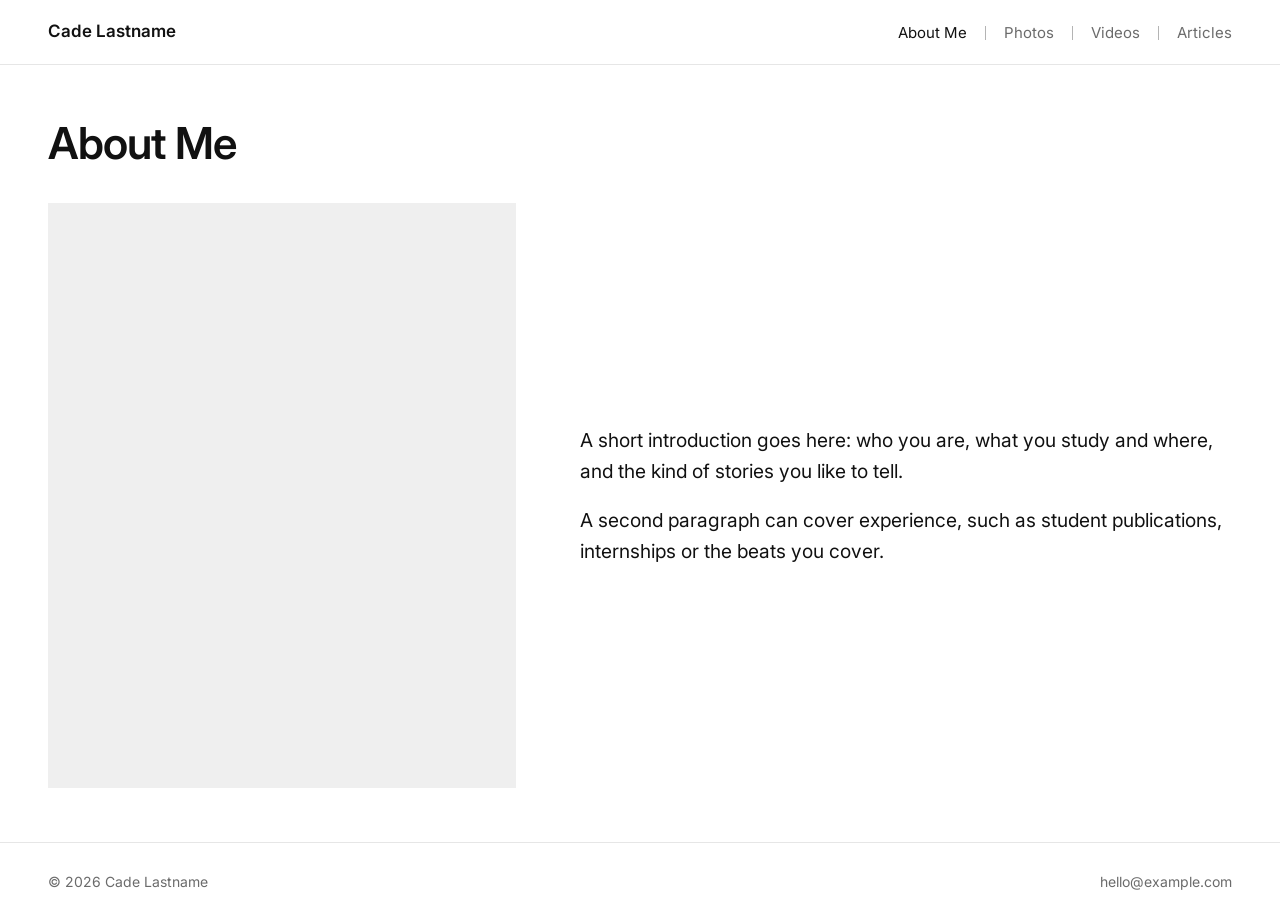
<file: CadePortfolio/index.html>
<!doctype html>
<html lang="en">
<head>
<meta charset="utf-8">
<meta name="viewport" content="width=device-width, initial-scale=1">
<title>Cade Lastname</title>
<meta name="description" content="Photos, videos and articles by Cade Lastname.">
<link rel="canonical" href="https://www.example.com/">
<meta property="og:type" content="website">
<meta property="og:title" content="Cade Lastname">
<meta property="og:description" content="Photos, videos and articles by Cade Lastname.">
<meta property="og:url" content="https://www.example.com/">
<meta property="og:image" content="https://www.example.com/assets/images/og-image.jpg">
<meta name="twitter:card" content="summary_large_image">
<link rel="icon" href="assets/images/favicon.svg" type="image/svg+xml">
<link rel="preconnect" href="https://fonts.googleapis.com">
<link rel="preconnect" href="https://fonts.gstatic.com" crossorigin>
<link href="https://fonts.googleapis.com/css2?family=Inter:wght@400;500;600&amp;display=swap" rel="stylesheet">
<link rel="stylesheet" href="css/styles.css?v=24">
<script type="application/ld+json">{
  "@context": "https://schema.org",
  "@type": "Person",
  "name": "Cade Lastname",
  "url": "https://www.example.com/"
}</script>
<script src="js/main.js?v=24" defer></script>
</head>
<body>
<a class="skip-link" href="#main">Skip to content</a>

<header class="site-header">
  <div class="container header-inner">
    <a class="site-name" href="index.html">Cade Lastname</a>
    <nav aria-label="Main">
      <ul class="nav">
        <li><a href="index.html" aria-current="page">About Me</a></li>
        <li><a href="photos.html">Photos</a></li>
        <li><a href="videos.html">Videos</a></li>
        <li><a href="articles.html">Articles</a></li>
      </ul>
    </nav>
  </div>
</header>

<main id="main">

  <!--
    ABOUT
    To add the portrait, replace <div class="placeholder"></div> with:
      <img src="assets/images/portrait.jpg" alt="Cade Lastname">
  -->
  <section class="page page--about" aria-labelledby="about-title">
    <div class="container">
      <h1 class="page-title" id="about-title">About Me</h1>
      <div class="about">
        <div class="about-photo"><div class="placeholder"></div></div>
        <div class="about-text">
          <p>A short introduction goes here: who you are, what you study and where, and the kind of stories you like to tell.</p>
          <p>A second paragraph can cover experience, such as student publications, internships or the beats you cover.</p>
        </div>
      </div>
    </div>
  </section>

</main>

<footer class="site-footer">
  <div class="container footer-inner">
    <span>&copy; <span class="current-year">2026</span> Cade Lastname</span>
    <a href="mailto:hello@example.com">hello@example.com</a>
  </div>
</footer>
</body>
</html>
</file>
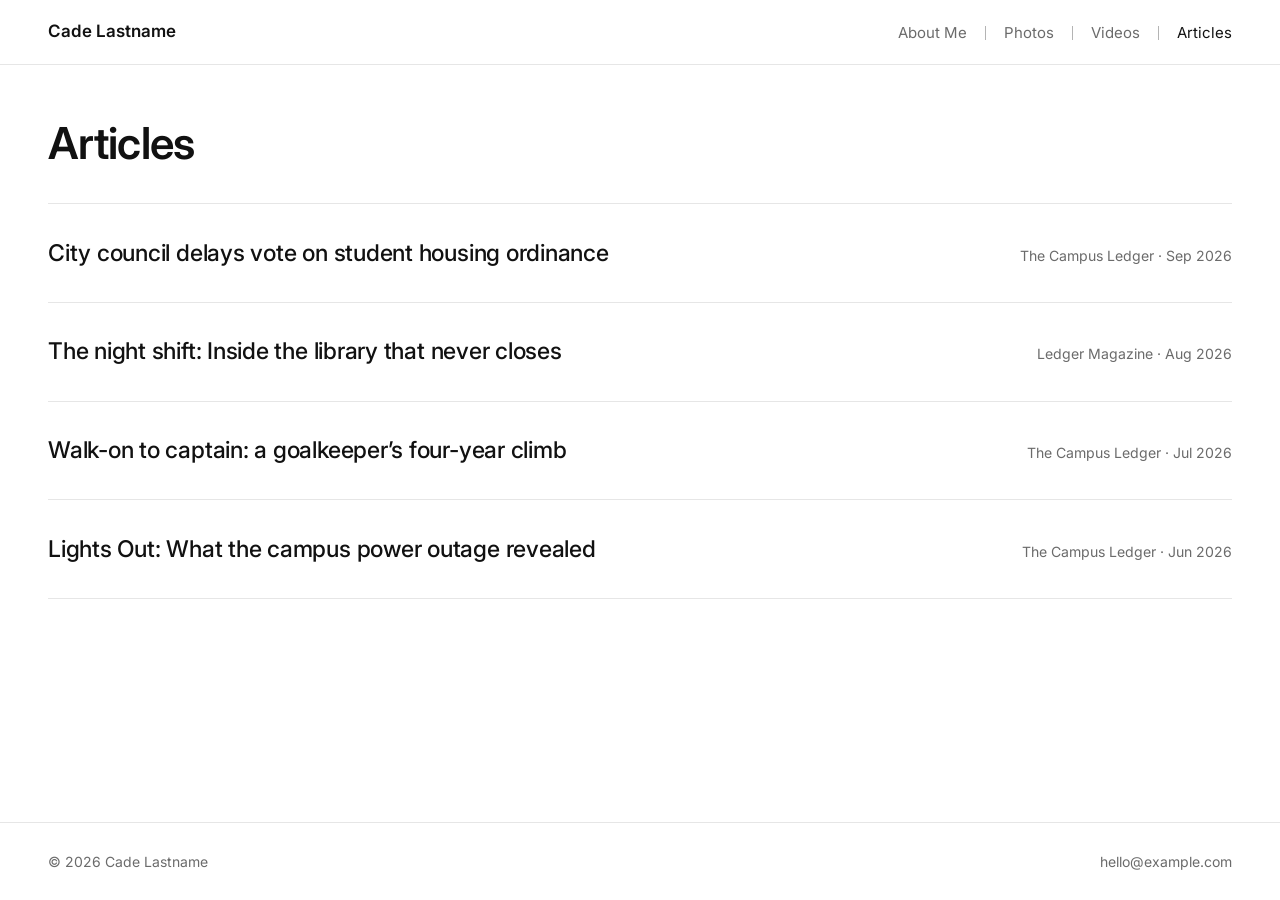
<file: CadePortfolio/articles.html>
<!doctype html>
<html lang="en">
<head>
<meta charset="utf-8">
<meta name="viewport" content="width=device-width, initial-scale=1">
<title>Articles | Cade Lastname</title>
<meta name="description" content="Photos, videos and articles by Cade Lastname.">
<link rel="canonical" href="https://www.example.com/articles.html">
<meta property="og:type" content="website">
<meta property="og:title" content="Articles | Cade Lastname">
<meta property="og:description" content="Photos, videos and articles by Cade Lastname.">
<meta property="og:url" content="https://www.example.com/articles.html">
<meta property="og:image" content="https://www.example.com/assets/images/og-image.jpg">
<meta name="twitter:card" content="summary_large_image">
<link rel="icon" href="assets/images/favicon.svg" type="image/svg+xml">
<link rel="preconnect" href="https://fonts.googleapis.com">
<link rel="preconnect" href="https://fonts.gstatic.com" crossorigin>
<link href="https://fonts.googleapis.com/css2?family=Inter:wght@400;500;600&amp;display=swap" rel="stylesheet">
<link rel="stylesheet" href="css/styles.css?v=24">
<script src="js/main.js?v=24" defer></script>
</head>
<body>
<a class="skip-link" href="#main">Skip to content</a>

<header class="site-header">
  <div class="container header-inner">
    <a class="site-name" href="index.html">Cade Lastname</a>
    <nav aria-label="Main">
      <ul class="nav">
        <li><a href="index.html">About Me</a></li>
        <li><a href="photos.html">Photos</a></li>
        <li><a href="videos.html">Videos</a></li>
        <li><a href="articles.html" aria-current="page">Articles</a></li>
      </ul>
    </nav>
  </div>
</header>

<main id="main">

  <!--
    ARTICLES
    Set each href to the published article's URL.
  -->
  <section class="page page--articles" aria-labelledby="articles-title">
    <div class="container">
      <h1 class="page-title" id="articles-title">Articles</h1>
      <ul class="article-list">
        <li><a href="#" target="_blank" rel="noopener"><span class="article-title">City council delays vote on student housing ordinance</span><span class="article-meta">The Campus Ledger &middot; Sep 2026</span></a></li>
        <li><a href="#" target="_blank" rel="noopener"><span class="article-title">The night shift: Inside the library that never closes</span><span class="article-meta">Ledger Magazine &middot; Aug 2026</span></a></li>
        <li><a href="#" target="_blank" rel="noopener"><span class="article-title">Walk-on to captain: a goalkeeper&rsquo;s four-year climb</span><span class="article-meta">The Campus Ledger &middot; Jul 2026</span></a></li>
        <li><a href="#" target="_blank" rel="noopener"><span class="article-title">Lights Out: What the campus power outage revealed</span><span class="article-meta">The Campus Ledger &middot; Jun 2026</span></a></li>
      </ul>
    </div>
  </section>

</main>

<footer class="site-footer">
  <div class="container footer-inner">
    <span>&copy; <span class="current-year">2026</span> Cade Lastname</span>
    <a href="mailto:hello@example.com">hello@example.com</a>
  </div>
</footer>
</body>
</html>
</file>
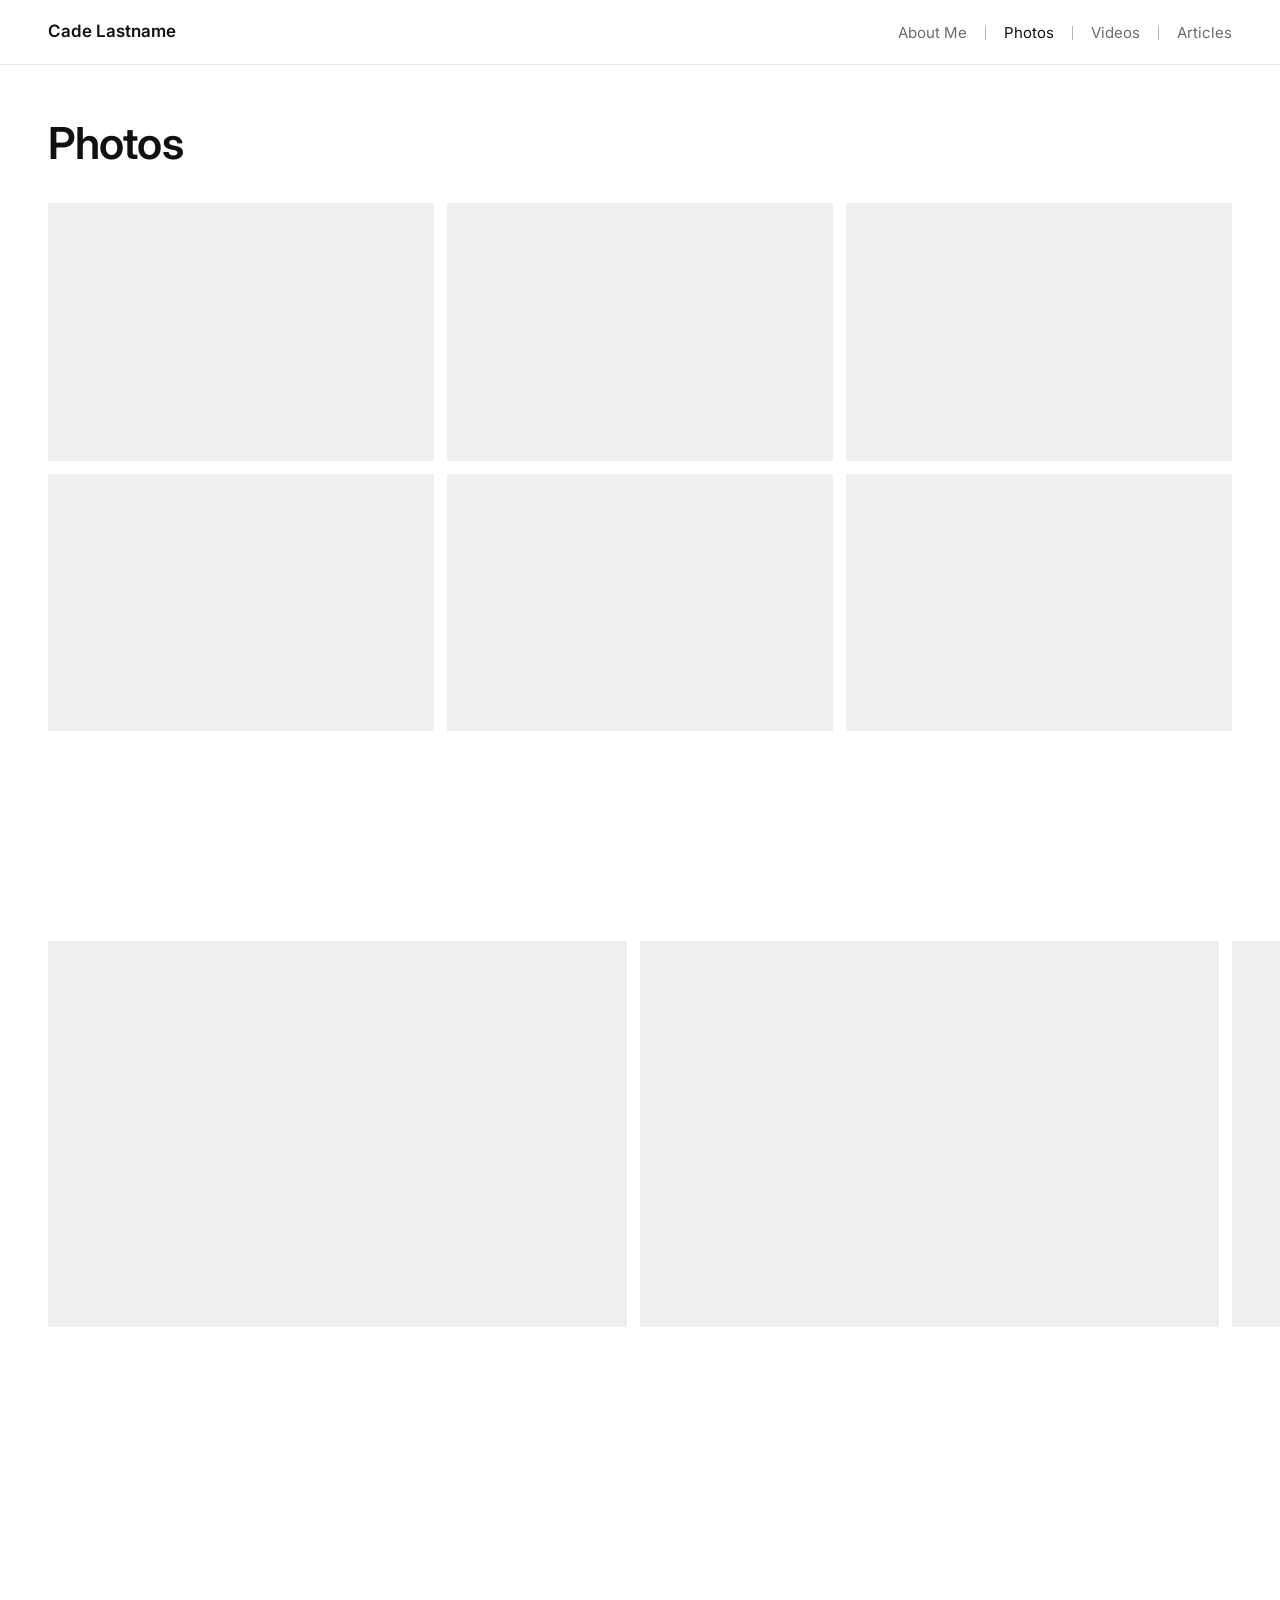
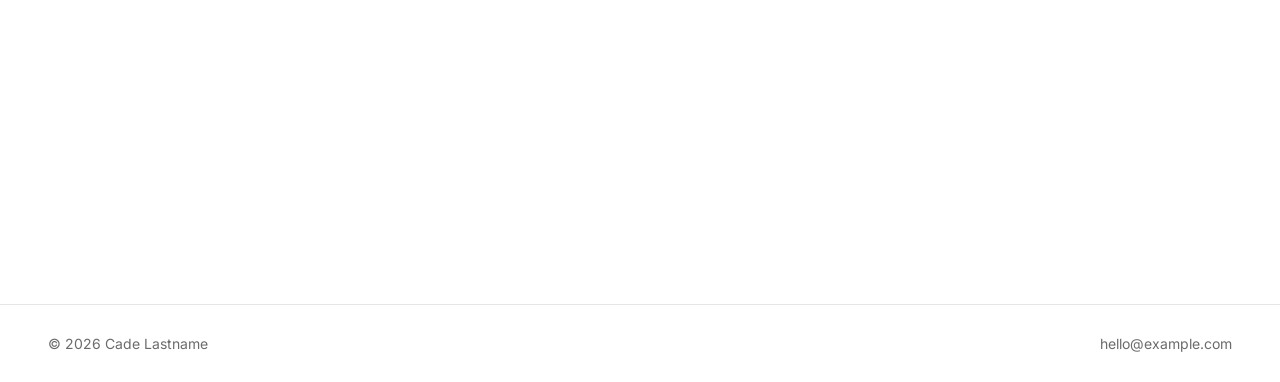
<file: CadePortfolio/photos.html>
<!doctype html>
<html lang="en">
<head>
<meta charset="utf-8">
<meta name="viewport" content="width=device-width, initial-scale=1">
<title>Photos | Cade Lastname</title>
<meta name="description" content="Photos, videos and articles by Cade Lastname.">
<link rel="canonical" href="https://www.example.com/photos.html">
<meta property="og:type" content="website">
<meta property="og:title" content="Photos | Cade Lastname">
<meta property="og:description" content="Photos, videos and articles by Cade Lastname.">
<meta property="og:url" content="https://www.example.com/photos.html">
<meta property="og:image" content="https://www.example.com/assets/images/og-image.jpg">
<meta name="twitter:card" content="summary_large_image">
<link rel="icon" href="assets/images/favicon.svg" type="image/svg+xml">
<link rel="preconnect" href="https://fonts.googleapis.com">
<link rel="preconnect" href="https://fonts.gstatic.com" crossorigin>
<link href="https://fonts.googleapis.com/css2?family=Inter:wght@400;500;600&amp;display=swap" rel="stylesheet">
<link rel="stylesheet" href="css/styles.css?v=24">
<script src="js/main.js?v=24" defer></script>
</head>
<body>
<a class="skip-link" href="#main">Skip to content</a>

<header class="site-header">
  <div class="container header-inner">
    <a class="site-name" href="index.html">Cade Lastname</a>
    <nav aria-label="Main">
      <ul class="nav">
        <li><a href="index.html">About Me</a></li>
        <li><a href="photos.html" aria-current="page">Photos</a></li>
        <li><a href="videos.html">Videos</a></li>
        <li><a href="articles.html">Articles</a></li>
      </ul>
    </nav>
  </div>
</header>

<main id="main">

  <!--
    PHOTOS
    To add a real photo, replace a placeholder <div class="placeholder"></div> with:
      <img src="assets/photos/your-photo.jpg" alt="Short description" loading="lazy">
    The grid and the reel (side-scrolling strip) below it work the same way.
    Add or remove buttons in either one freely; the reel adjusts to any number of photos.
  -->

  <!-- Photo grid -->
  <section class="photo-row photo-row--top" aria-labelledby="photos-title">
    <div class="container">
      <h1 class="page-title" id="photos-title">Photos</h1>
      <div class="photo-grid">
        <button class="photo" type="button"><div class="placeholder"></div></button>
        <button class="photo" type="button"><div class="placeholder"></div></button>
        <button class="photo" type="button"><div class="placeholder"></div></button>
        <button class="photo" type="button"><div class="placeholder"></div></button>
        <button class="photo" type="button"><div class="placeholder"></div></button>
        <button class="photo" type="button"><div class="placeholder"></div></button>
      </div>
    </div>
  </section>

  <!-- Side-scrolling reel: on desktop, scrolling down moves the photos sideways -->
  <section class="reel" aria-label="Photo reel">
    <div class="reel-pin">
      <div class="reel-viewport">
        <div class="reel-track">
          <button class="photo reel-frame" type="button"><div class="placeholder"></div></button>
          <button class="photo reel-frame" type="button"><div class="placeholder"></div></button>
          <button class="photo reel-frame" type="button"><div class="placeholder"></div></button>
          <button class="photo reel-frame" type="button"><div class="placeholder"></div></button>
          <button class="photo reel-frame" type="button"><div class="placeholder"></div></button>
          <button class="photo reel-frame" type="button"><div class="placeholder"></div></button>
          <button class="photo reel-frame" type="button"><div class="placeholder"></div></button>
          <button class="photo reel-frame" type="button"><div class="placeholder"></div></button>
        </div>
      </div>
      <div class="container">
        <div class="reel-progress" aria-hidden="true"><div class="reel-progress-bar"></div></div>
      </div>
    </div>
  </section>

</main>

<footer class="site-footer">
  <div class="container footer-inner">
    <span>&copy; <span class="current-year">2026</span> Cade Lastname</span>
    <a href="mailto:hello@example.com">hello@example.com</a>
  </div>
</footer>

<dialog class="lightbox" aria-label="Photo viewer">
  <button class="lightbox-close" type="button" aria-label="Close">&times;</button>
  <img alt="">
</dialog>
</body>
</html>
</file>
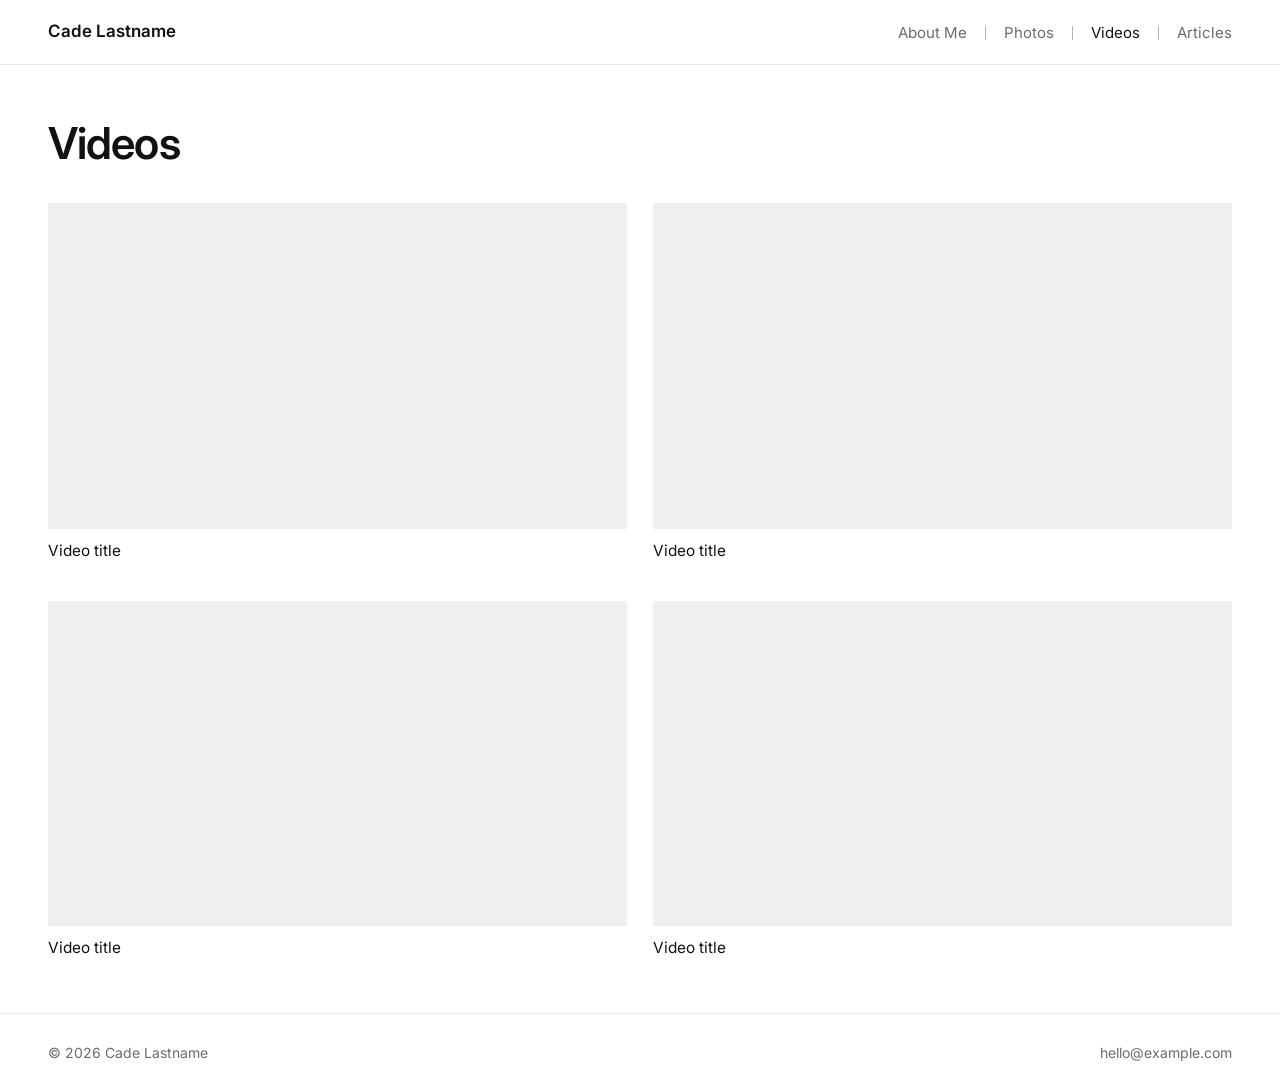
<file: CadePortfolio/videos.html>
<!doctype html>
<html lang="en">
<head>
<meta charset="utf-8">
<meta name="viewport" content="width=device-width, initial-scale=1">
<title>Videos | Cade Lastname</title>
<meta name="description" content="Photos, videos and articles by Cade Lastname.">
<link rel="canonical" href="https://www.example.com/videos.html">
<meta property="og:type" content="website">
<meta property="og:title" content="Videos | Cade Lastname">
<meta property="og:description" content="Photos, videos and articles by Cade Lastname.">
<meta property="og:url" content="https://www.example.com/videos.html">
<meta property="og:image" content="https://www.example.com/assets/images/og-image.jpg">
<meta name="twitter:card" content="summary_large_image">
<link rel="icon" href="assets/images/favicon.svg" type="image/svg+xml">
<link rel="preconnect" href="https://fonts.googleapis.com">
<link rel="preconnect" href="https://fonts.gstatic.com" crossorigin>
<link href="https://fonts.googleapis.com/css2?family=Inter:wght@400;500;600&amp;display=swap" rel="stylesheet">
<link rel="stylesheet" href="css/styles.css?v=24">
<script src="js/main.js?v=24" defer></script>
</head>
<body>
<a class="skip-link" href="#main">Skip to content</a>

<header class="site-header">
  <div class="container header-inner">
    <a class="site-name" href="index.html">Cade Lastname</a>
    <nav aria-label="Main">
      <ul class="nav">
        <li><a href="index.html">About Me</a></li>
        <li><a href="photos.html">Photos</a></li>
        <li><a href="videos.html" aria-current="page">Videos</a></li>
        <li><a href="articles.html">Articles</a></li>
      </ul>
    </nav>
  </div>
</header>

<main id="main">

  <!--
    VIDEOS
    To add a YouTube video, replace a placeholder <div class="placeholder"></div> with:
      <iframe src="https://www.youtube-nocookie.com/embed/VIDEO_ID" title="Video title" loading="lazy" allowfullscreen></iframe>
    Or for a video file:
      <video src="assets/videos/your-video.mp4" controls preload="metadata"></video>
  -->
  <section class="page page--videos" aria-labelledby="videos-title">
    <div class="container">
      <h1 class="page-title" id="videos-title">Videos</h1>
      <div class="video-grid">
        <figure class="video">
          <div class="video-frame"><div class="placeholder"></div></div>
          <figcaption>Video title</figcaption>
        </figure>
        <figure class="video">
          <div class="video-frame"><div class="placeholder"></div></div>
          <figcaption>Video title</figcaption>
        </figure>
        <figure class="video">
          <div class="video-frame"><div class="placeholder"></div></div>
          <figcaption>Video title</figcaption>
        </figure>
        <figure class="video">
          <div class="video-frame"><div class="placeholder"></div></div>
          <figcaption>Video title</figcaption>
        </figure>
      </div>
    </div>
  </section>

</main>

<footer class="site-footer">
  <div class="container footer-inner">
    <span>&copy; <span class="current-year">2026</span> Cade Lastname</span>
    <a href="mailto:hello@example.com">hello@example.com</a>
  </div>
</footer>
</body>
</html>
</file>
<file: CadePortfolio/css/styles.css>
:root {
  --bg: #ffffff;
  --text: #111111;
  --muted: #6b6b6b;
  --line: #e6e6e6;
  --placeholder: #efefef;
  --accent: #d92b2b;
  --max: 1440px;
  --gutter: clamp(16px, 4vw, 48px);
}

@media (prefers-color-scheme: dark) {
  :root {
    --bg: #111111;
    --text: #f2f2f2;
    --muted: #9a9a9a;
    --line: #262626;
    --placeholder: #1e1e1e;
    --accent: #ff4d4d;
  }
}

*, *::before, *::after { box-sizing: border-box; }

html { scroll-behavior: smooth; scroll-padding-top: 72px; }
@media (prefers-reduced-motion: reduce) { html { scroll-behavior: auto; } }

body {
  margin: 0;
  background: var(--bg);
  color: var(--text);
  font-family: "Inter", system-ui, -apple-system, "Segoe UI", sans-serif;
  font-size: 16px;
  line-height: 1.5;
  -webkit-font-smoothing: antialiased;
}

img, video, iframe { display: block; max-width: 100%; }
a { color: inherit; text-decoration: none; }
a:focus-visible, button:focus-visible { outline: 2px solid var(--text); outline-offset: 3px; }

.container { max-width: var(--max); margin: 0 auto; padding: 0 var(--gutter); }

.skip-link {
  position: absolute; left: 8px; top: -48px; z-index: 100;
  padding: 8px 12px; background: var(--text); color: var(--bg);
}
.skip-link:focus { top: 8px; }

/* Header */
.site-header {
  position: sticky; top: 0; z-index: 10;
  background: var(--bg);
  border-bottom: 1px solid var(--line);
}
.header-inner {
  display: flex; align-items: center; justify-content: space-between;
  flex-wrap: wrap; min-height: 64px; padding-block: 12px; gap: 8px 24px;
}
.site-name { font-weight: 600; font-size: 17px; white-space: nowrap; }
/* Hover fill (site name and the current page's nav link): red sweeps across the letters left to right
   on hover, then retreats right to left on leave. The text is painted by a half-red, half-normal gradient
   that slides across it; a single layer, so no lighter text shows through at the letter edges. */
.site-name, .nav a[aria-current="page"] {
  display: inline-block;
  background-image: linear-gradient(to right, var(--accent) 50%, var(--text) 50%);
  background-size: 200% 100%; background-position: 100% 0;
  -webkit-background-clip: text; background-clip: text;
  color: transparent;
  /* Leaving: retreat right to left, a little slower */
  transition: background-position .7s cubic-bezier(.4, 0, .2, 1);
}
.site-name:hover, .site-name:focus-visible, .nav a[aria-current="page"]:hover, .nav a[aria-current="page"]:focus-visible {
  background-position: 0 0; color: transparent;
  transition: background-position .45s cubic-bezier(.4, 0, .2, 1);
}
@media (prefers-reduced-motion: reduce) {
  .site-name, .nav a[aria-current="page"] { transition: none !important; }
}
/* High contrast mode drops background images, so fall back to plain text color */
@media (forced-colors: active) {
  .site-name, .nav a[aria-current="page"] { background: none; color: LinkText; }
}
.nav { display: flex; align-items: center; gap: 0; margin: 0; padding: 0; list-style: none; }
/* Thin vertical divider between nav items */
.nav li + li::before {
  content: ""; display: inline-block; vertical-align: middle;
  width: 1px; height: 14px; margin: 0 18px; background: var(--muted); opacity: .5;
}
.nav a { color: var(--muted); font-size: 15px; transition: color .15s; }
.nav a:hover { color: var(--text); }
@media (max-width: 480px) {
  .nav li + li::before { margin: 0 12px; }
}

/* Page layout: header + main + footer always fill at least the full screen */
body { display: flex; flex-direction: column; min-height: 100vh; min-height: 100svh; }
main { flex: 1; display: flex; flex-direction: column; }
.page { flex: 1; display: flex; padding: clamp(32px, 6vh, 72px) 0; }
.page > .container { flex: 1; display: flex; flex-direction: column; width: 100%; }
.page-title {
  margin: 0 0 clamp(20px, 4vh, 40px);
  font-size: clamp(28px, 3.5vw, 44px); font-weight: 600; letter-spacing: -0.02em; line-height: 1.1;
}

.placeholder { width: 100%; height: 100%; background: var(--placeholder); }

/* Photos */
.photo-grid { display: grid; gap: clamp(8px, 1vw, 16px); grid-template-columns: 1fr; }
@media (min-width: 560px) { .photo-grid { grid-template-columns: repeat(2, 1fr); } }
@media (min-width: 900px) { .photo-grid { grid-template-columns: repeat(3, 1fr); } }
.photo {
  display: block; padding: 0; border: 0; background: none; cursor: zoom-in;
  aspect-ratio: 3 / 2; overflow: hidden;
}
.photo img { width: 100%; height: 100%; object-fit: cover; transition: transform .3s; }
.photo:hover img { transform: scale(1.03); }

/* Photo grid above the reel */
.photo-row--top { padding: clamp(32px, 6vh, 72px) 0 0; }

/* Photo reel
   Default (phones, tablets, reduced motion): a strip you swipe or scroll sideways.
   Pinned (desktop): the strip sticks below the header and page scrolling moves it sideways.
   --header-h is set by main.js. */
.reel-pin {
  display: flex; flex-direction: column; justify-content: center;
  gap: clamp(16px, 3vh, 32px); padding: clamp(32px, 6vh, 72px) 0;
}
.reel-viewport {
  overflow-x: auto; scroll-snap-type: x mandatory; scrollbar-width: none;
}
.reel-viewport::-webkit-scrollbar { display: none; }
.reel-track {
  display: flex; gap: clamp(8px, 1vw, 16px); width: max-content;
  padding-inline: max(var(--gutter), calc((100% - var(--max)) / 2 + var(--gutter)));
}
/* --grid-photo-w is the width of one photo in the grid above, measured by main.js.
   Reel photos are 1.5x that, but never wider than 85% of the screen or taller than fits. */
.reel-frame {
  flex: none;
  width: min(calc(var(--grid-photo-w, 400px) * 1.5), 85vw);
  scroll-snap-align: center;
}
.reel-progress { height: 2px; background: var(--line); overflow: hidden; }
.reel-progress-bar {
  height: 100%; background: var(--text);
  transform-origin: left; transform: scaleX(var(--reel-progress, 0));
}

.reel--pinned .reel-pin {
  position: sticky; top: var(--header-h, 64px);
  height: calc(100svh - var(--header-h, 64px));
  padding: clamp(24px, 4vh, 48px) 0; overflow: hidden;
}
.reel--pinned .reel-viewport { overflow: visible; scroll-snap-type: none; }
.reel--pinned .reel-frame {
  width: min(calc(var(--grid-photo-w, 400px) * 1.5), calc((100svh - var(--header-h, 64px) - 160px) * 1.5));
}

/* Videos */
.video-grid { display: grid; gap: clamp(24px, 3vw, 40px) clamp(16px, 2vw, 28px); grid-template-columns: 1fr; }
@media (min-width: 760px) { .video-grid { grid-template-columns: repeat(2, 1fr); } }
.video { margin: 0; }
.video-frame { aspect-ratio: 16 / 9; overflow: hidden; }
.video-frame iframe, .video-frame video { width: 100%; height: 100%; border: 0; }
.video figcaption { margin-top: 10px; font-size: clamp(15px, 1.2vw, 17px); }

/* Articles */
.article-list { margin: 0; padding: 0; list-style: none; border-top: 1px solid var(--line); }
.article-list li { border-bottom: 1px solid var(--line); }
.article-list a {
  display: flex; justify-content: space-between; align-items: baseline; gap: 24px;
  padding: clamp(18px, 3.5vh, 36px) 0;
}
.article-title { font-size: clamp(18px, 1.8vw, 26px); font-weight: 500; letter-spacing: -0.01em; }
.article-list a:hover .article-title { text-decoration: underline; text-underline-offset: 4px; }
.article-meta { color: var(--muted); font-size: clamp(14px, 1.1vw, 16px); white-space: nowrap; }
@media (max-width: 640px) {
  .article-list a { flex-direction: column; gap: 4px; }
}

/* About: photo and text sit side by side, centered in the screen */
.about {
  flex: 1; display: grid; align-items: center;
  grid-template-columns: auto minmax(0, 1fr); gap: clamp(32px, 5vw, 80px);
}
.about-photo {
  height: clamp(320px, 65svh, 760px); aspect-ratio: 4 / 5; overflow: hidden;
}
.about-photo img { width: 100%; height: 100%; object-fit: cover; }
.about-text { max-width: 58ch; font-size: clamp(17px, 1.5vw, 22px); line-height: 1.6; }
.about-text p { margin: 0 0 1em; }
.about-text p:last-child { margin-bottom: 0; }
@media (max-width: 760px) {
  .about { grid-template-columns: 1fr; align-content: start; gap: 28px; }
  .about-photo { height: auto; width: 100%; max-width: 420px; justify-self: center; }
}

/* Footer */
.site-footer { border-top: 1px solid var(--line); padding: 28px 0; color: var(--muted); font-size: 14px; }
.footer-inner { display: flex; justify-content: space-between; flex-wrap: wrap; gap: 12px; }
.site-footer a:hover { color: var(--text); }

/* Lightbox */
.lightbox {
  max-width: none; max-height: none; width: 100%; height: 100%;
  margin: 0; padding: 24px; border: 0;
  background: rgba(0, 0, 0, .92);
}
.lightbox[open] { display: flex; align-items: center; justify-content: center; }
.lightbox::backdrop { background: transparent; }
.lightbox img { max-width: 100%; max-height: 100%; object-fit: contain; }
.lightbox-close {
  position: absolute; top: 12px; right: 16px;
  width: 44px; height: 44px; border: 0; background: none;
  color: #fff; font-size: 32px; line-height: 1; cursor: pointer;
}

/* 404 */
.not-found { padding: 120px 0; text-align: center; }
.not-found h1 { margin: 0 0 12px; font-size: 24px; font-weight: 600; }
.not-found a { text-decoration: underline; text-underline-offset: 3px; }
</file>
